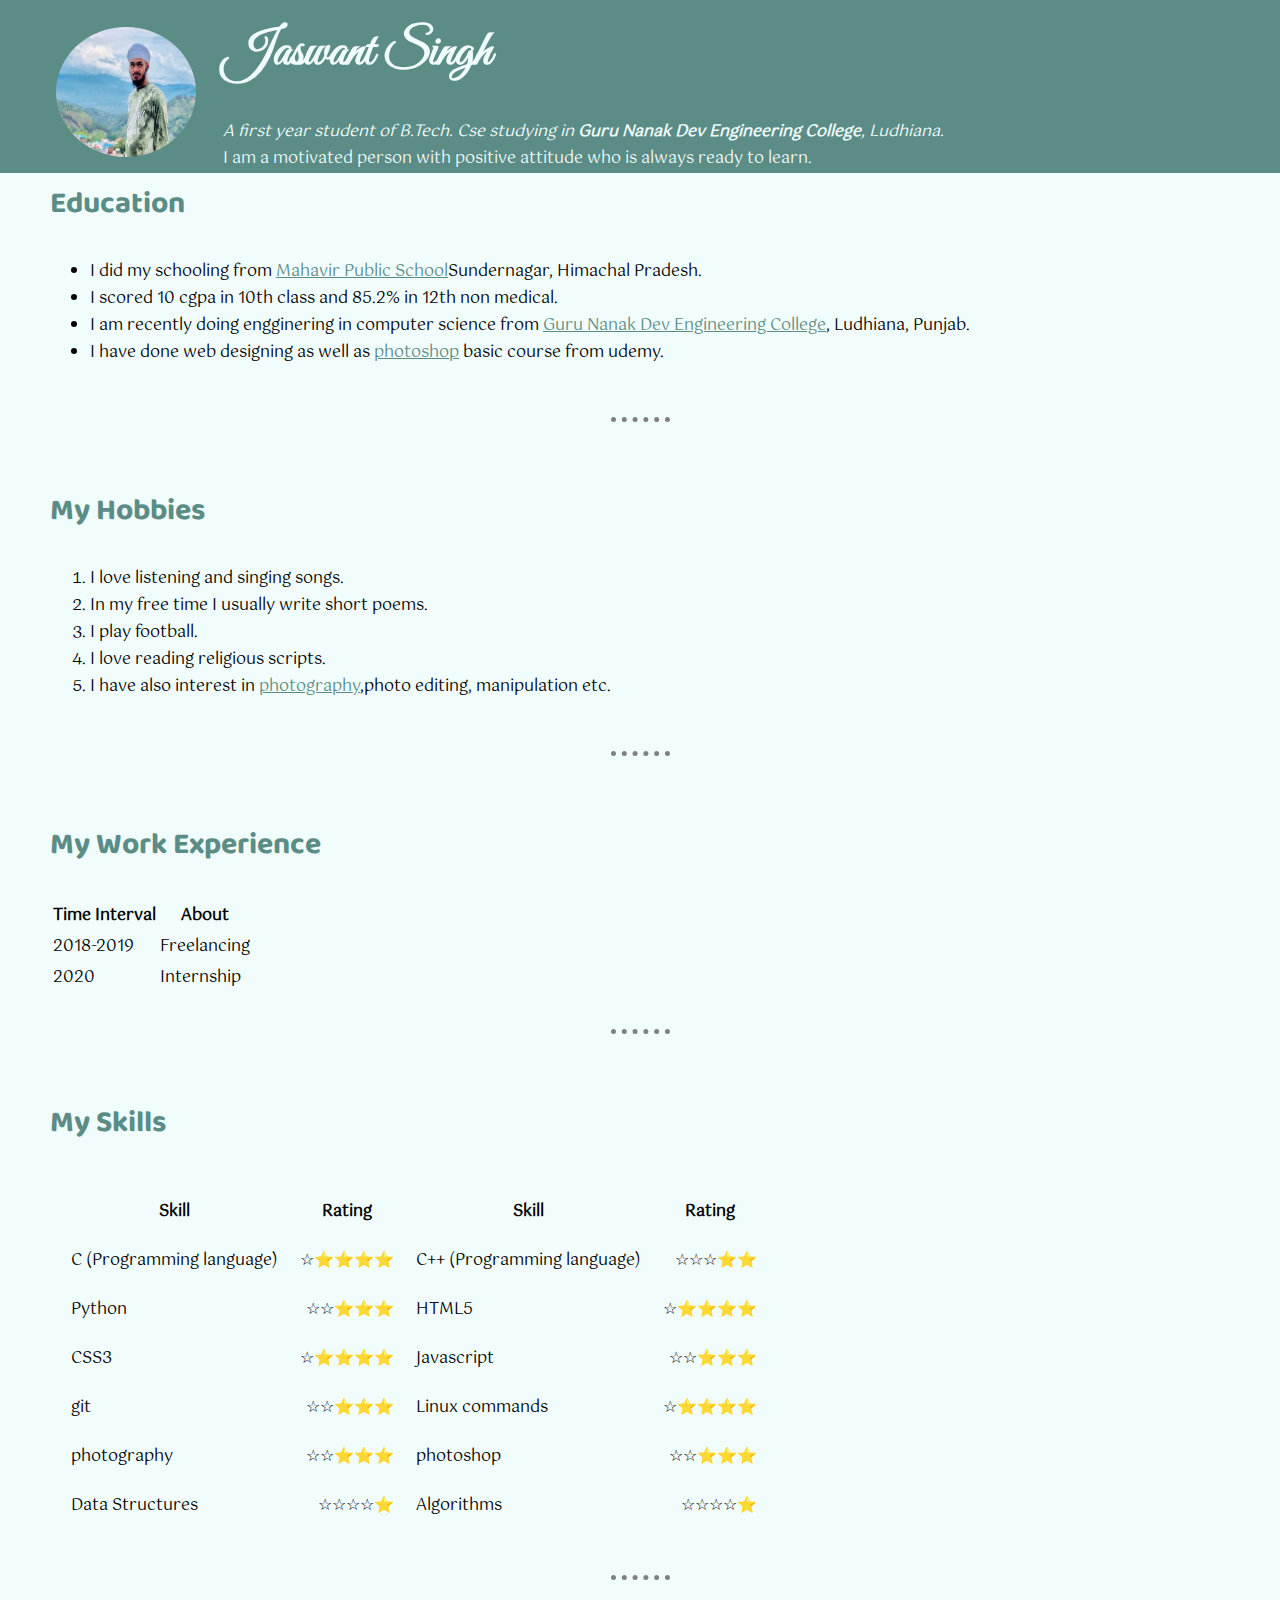
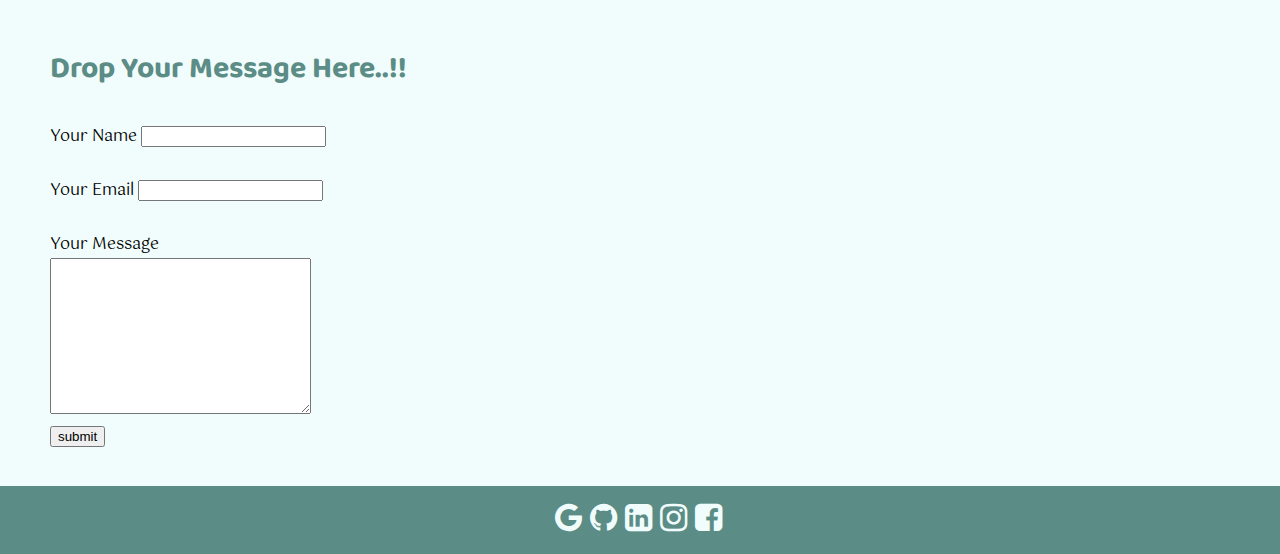
<file: index.html>
<!DOCTYPE html>
<html lang="en" dir="ltr">
  <head>
    <meta charset="utf-8">
    <link rel="stylesheet" href="CSS/index.css">
    <link href="https://fonts.googleapis.com/css?family=Baloo+Bhai+2|Gotu|Great+Vibes&display=swap" rel="stylesheet">
    <link rel="stylesheet" href="https://cdnjs.cloudflare.com/ajax/libs/font-awesome/4.7.0/css/font-awesome.min.css">
    <title>Jaswant's Personal Site</title>
  </head>
  <body>

    <!--Introduction-->

    <div class="tab" id="uptab" >
    <table class="introtable">
      <tr>
        <td><img class="profile" src="1147.jpg" alt="Jaswant Singh Profile Picture"></td>
        <td><h1>Jaswant Singh</h1>

             <em>A first year student of B.Tech. Cse studying in <strong>Guru Nanak Dev Engineering College</strong>, Ludhiana.</em><br>
            I am a motivated person with positive attitude who is always ready to learn.
          </td>
      </tr>
    </table>
    </div><br>

    <!--My Education-->

    <div class="mainbody">
    <h3>Education</h3>
    <ul>
      <li>I did my schooling from <a href="http://www.mahavirpublicschool.com/">Mahavir Public School</a>Sundernagar, Himachal Pradesh.</li>
      <li>I scored 10 cgpa in 10th class and 85.2% in 12th non medical.</li>
      <li>I am recently doing engginering in computer science from <a href="https://gndec.ac.in/">Guru Nanak Dev Engineering College</a>, Ludhiana, Punjab.</li>
      <li>I have done web designing as well as <a href="photoshop.html">photoshop</a> basic course from udemy.</li>
    </ul>
    <br><hr><br>

    <!--My Hobbies-->

    <h3>My Hobbies</h3>
    <ol>
       <li>I love listening and singing songs.</li>
       <li>In my free time I usually write short poems. </li>
       <li>I play football.</li>
       <li>I love reading religious scripts.</li>
       <li>I have also interest in <a href="photography.html">photography</a>,photo editing, manipulation etc.</li>
    </ol>

    <br><hr> <br>

    <!--My work Experience-->

    <h3>My Work Experience</h3>
    <table >
      <thead>
        <th>Time Interval</th> <th>About</th>
      </thead>
      <tbody>
        <tr>
          <td>2018-2019</td> <td>Freelancing</td>
        </tr>
        <tr>
            <td>2020</td> <td>Internship</td>
        </tr>
      </tbody>
    </table>

    <br><hr><br>

    <!--my skill table-->

    <h3>My Skills</h3>
    <table cellspacing="20" >
      <thead>
        <th>Skill</th>
        <th>Rating</th>
        <th>Skill</th>
        <th>Rating</th>
      </thead>
      <tbody>
        <tr>
          <td>C (Programming language)</td>
          <td class="hv" align="right">☆⭐⭐⭐⭐</td>
          <td>C++ (Programming language)</td>
          <td class="hv" align="right">☆☆☆⭐⭐</td>
        </tr>
        <tr>
          <td>Python</td>
          <td class="hv" align="right">☆☆⭐⭐⭐</td>
          <td>HTML5</td>
          <td class="hv" align="right">☆⭐⭐⭐⭐</td>
        </tr>
        <tr>
          <td>CSS3</td>
          <td class="hv" align="right">☆⭐⭐⭐⭐</td>
          <td>Javascript</td>
          <td class="hv" align="right">☆☆⭐⭐⭐</td>
        </tr>
        <tr>
          <td>git</td>
          <td class="hv" align="right">☆☆⭐⭐⭐</td>
          <td>Linux commands</td>
          <td class="hv"align="right">☆⭐⭐⭐⭐</td>
        </tr>
        <tr>
          <td>photography</td>
          <td class="hv"align="right">☆☆⭐⭐⭐</td>
          <td>photoshop</td>
          <td class="hv"align="right">☆☆⭐⭐⭐</td>
        </tr>
        <tr>
          <td>Data Structures</td>
          <td class="hv"align="right">☆☆☆☆⭐</td>
          <td>Algorithms</td>
          <td class="hv"align="right">☆☆☆☆⭐</td>
        </tr>
      </tbody>
    </table>
    <br><hr><br>

<!--Drop your message here-->


    <h3>Drop Your Message Here..!!</h3>
    <form class="" action="mailto:jaswantsinghjsn@gmail.com" method="post">
      <label for="">Your Name</label>
      <input type="text" name="Your Name" value=""><br><br>
      <label>Your Email</label>
      <input type="email" name="Your Email" value=""><br><br>
      <label>Your Message</label><br>
      <textarea name="Your Message" rows="10" cols="30"></textarea> <br>
      <input type="submit" name="" value="submit">
    </form>
    <br><br>

    <!--Contact me tab-->

    <div class="tab" id="downtab">
     <p align="center">
      <a href="https://www.jaswantsinghjsn@gmail.com" enctype="text/plain"><i class="fa fa-google fa-2x"></i></a>&nbsp;
      <a href="https://github.com/Jaswantsinghh"><i class="fa fa-github fa-2x"></i></a>&nbsp;
      <a href="https://www.linkedin.com/in/jaswant-singh-0156b1195/"><i class="fa fa-linkedin-square fa-2x"></i></a>&nbsp;
      <a href="https://www.instagram.com/jaswant___singh___/"><i class="fa fa-instagram fa-2x"></i></a>&nbsp;
      <a href="https://www.facebook.com/profile.php?id=100015245468446"><i class="fa fa-facebook-square fa-2x"></i></a>&nbsp;
    </p>
  </div>
</div>
  </body>
</html>
</file>
<file: CSS/index.css>
a{
  color: #5b8c85;
}
hr{

  border-style:none;
  border-top-style: dotted;
  border-width: 5px;
  width: 5%;
}
body{
  background-color: #f1fcfc;
  margin:0;
  font-family: 'Gotu', sans-serif;
  height: 100%;
}


h3{
  color: #5b8c85;
  font-size: 30px;
  font-family: 'Baloo Bhai 2', cursive;

}
.photoshop{
 height: 50%;
  width: 50%;
}
.profile{
  border-radius: 100%;
  height: 130px;
  width: 140px;
}
h1{
  font-size: 50px;
  margin-top: 0;
  font-family: 'Great Vibes', cursive;
}
i:hover{
  color: black;
}
i{
  color: #f1fcfc;

}
.hv:hover{
  color: black;
  background-color:#5b8c85 ;
}
.mainbody{
  padding:50px;
  position: absolute;
  top: 100px;
  right: 0;
  left: 0;
}
#uptab{
  position:fixed;
  margin-right: 0;
  z-index: 1;
  right: 0;
  left: 0;
  background-color: #5b8c85;
  color: #f1fcfc;
  padding-left: 30px;
  padding-top: 20px;

}
#downtab{
  position: absolute;
  left: 0;
  right: 0;
  bottom: 0;
  background-color: #5b8c85;
  color: #f1fcfc;
  padding-left: 50px;
  padding-right: 50px;
}
h2{
  font-family: 'Baloo Bhai 2', cursive;
}
.introtable{
  border-collapse: separate;
  border-spacing:25px 0;
}
</file>
